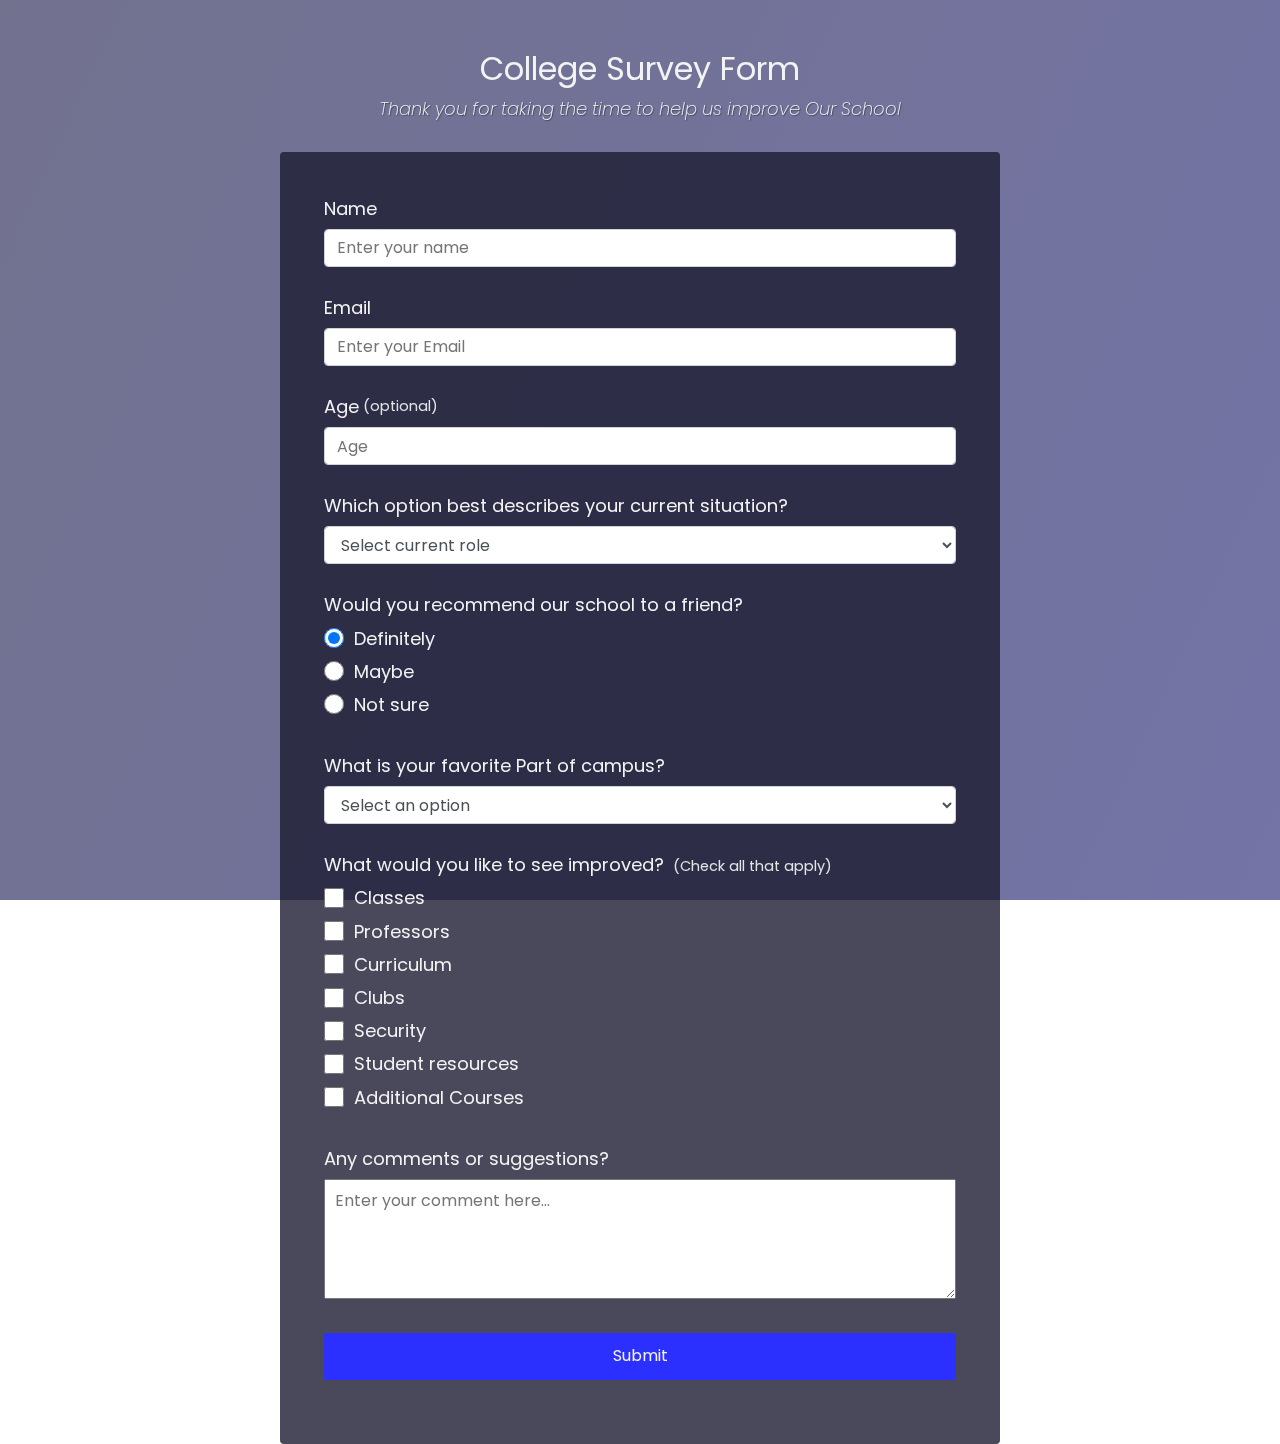
<file: Survey_form/index.html>
<!DOCTYPE html>
<html>
  <head>
    <link rel="stylesheet" href="styles.css" />
  </head>
  <body>
    <div class="container">
      <header class="header">
        <h1 id="title" class="text-center">College Survey Form</h1>
        <p id="description" class="description text-center">
          Thank you for taking the time to help us improve Our School
        </p>
      </header>
      <form id="survey-form">
        <div class="form-group">
          <label id="name-label" for="name">Name</label>
          <input
            type="text"
            name="name"
            id="name"
            class="form-control"
            placeholder="Enter your name"
            required
          />
        </div>
        <div class="form-group">
          <label id="email-label" for="email">Email</label>
          <input
            type="email"
            name="email"
            id="email"
            class="form-control"
            placeholder="Enter your Email"
            required
          />
        </div>
        <div class="form-group">
          <label id="number-label" for="number"
            >Age<span class="clue">(optional)</span></label
          >
          <input
            type="number"
            name="age"
            id="number"
            min="10"
            max="99"
            class="form-control"
            placeholder="Age"
          />
        </div>
        <div class="form-group">
          <p>Which option best describes your current situation?</p>
          <select id="dropdown" name="role" class="form-control" required>
            <option disabled selected value>Select current role</option>
            <option value="part-time-student">Part-time Student</option>
            <option value="full-time-student">Full Time Student</option>
            <option value="work-study">Work study</option>
            <option value="preferNo">Prefer not to say</option>
            <option value="other">Other</option>
          </select>
        </div>

        <div class="form-group">
          <p>Would you recommend our school to a friend?</p>
          <label>
            <input
              name="user-recommend"
              value="definitely"
              type="radio"
              class="input-radio"
              checked
            />Definitely</label
          >
          <label>
            <input
              name="user-recommend"
              value="maybe"
              type="radio"
              class="input-radio"
            />Maybe</label
          >

          <label
            ><input
              name="user-recommend"
              value="not-sure"
              type="radio"
              class="input-radio"
            />Not sure</label
          >
        </div>

        <div class="form-group">
          <p>What is your favorite Part of campus?</p>
          <select id="most-like" name="mostLike" class="form-control" required>
            <option disabled selected value>Select an option</option>
            <option value="quad">Quad</option>
            <option value="ryan-hall">Ryan Hall</option>
            <option value="community-center">Community center</option>
            <option value="library">Library</option>
          </select>
        </div>

        <div class="form-group">
          <p>
            What would you like to see improved?
            <span class="clue">(Check all that apply)</span>
          </p>

          <label
            ><input
              name="prefer"
              value="classes"
              type="checkbox"
              class="input-checkbox"
            />Classes</label
          >
          <label>
            <input
              name="prefer"
              value="Professors"
              type="checkbox"
              class="input-checkbox"
            />Professors</label
          >
          <label
            ><input
              name="prefer"
              value="curriculum"
              type="checkbox"
              class="input-checkbox"
            />Curriculum</label
          >
          <label
            ><input
              name="prefer"
              value="clubs"
              type="checkbox"
              class="input-checkbox"
            />Clubs</label
          >
          <label
            ><input
              name="prefer"
              value="Security"
              type="checkbox"
              class="input-checkbox"
            />Security</label
          >
          <label
            ><input
              name="prefer"
              value="resources"
              type="checkbox"
              class="input-checkbox"
            />Student resources</label
          >
          <label
            ><input
              name="prefer"
              value="additional-courses"
              type="checkbox"
              class="input-checkbox"
            />Additional Courses</label
          >
        </div>

        <div class="form-group">
          <p>Any comments or suggestions?</p>
          <textarea
            id="comments"
            class="input-textarea"
            name="comment"
            placeholder="Enter your comment here..."
          ></textarea>
        </div>

        <div class="form-group">
          <button type="submit" id="submit" class="submit-button">
            Submit
          </button>
        </div>
      </form>
    </div>
  </body>
</html>
</file>
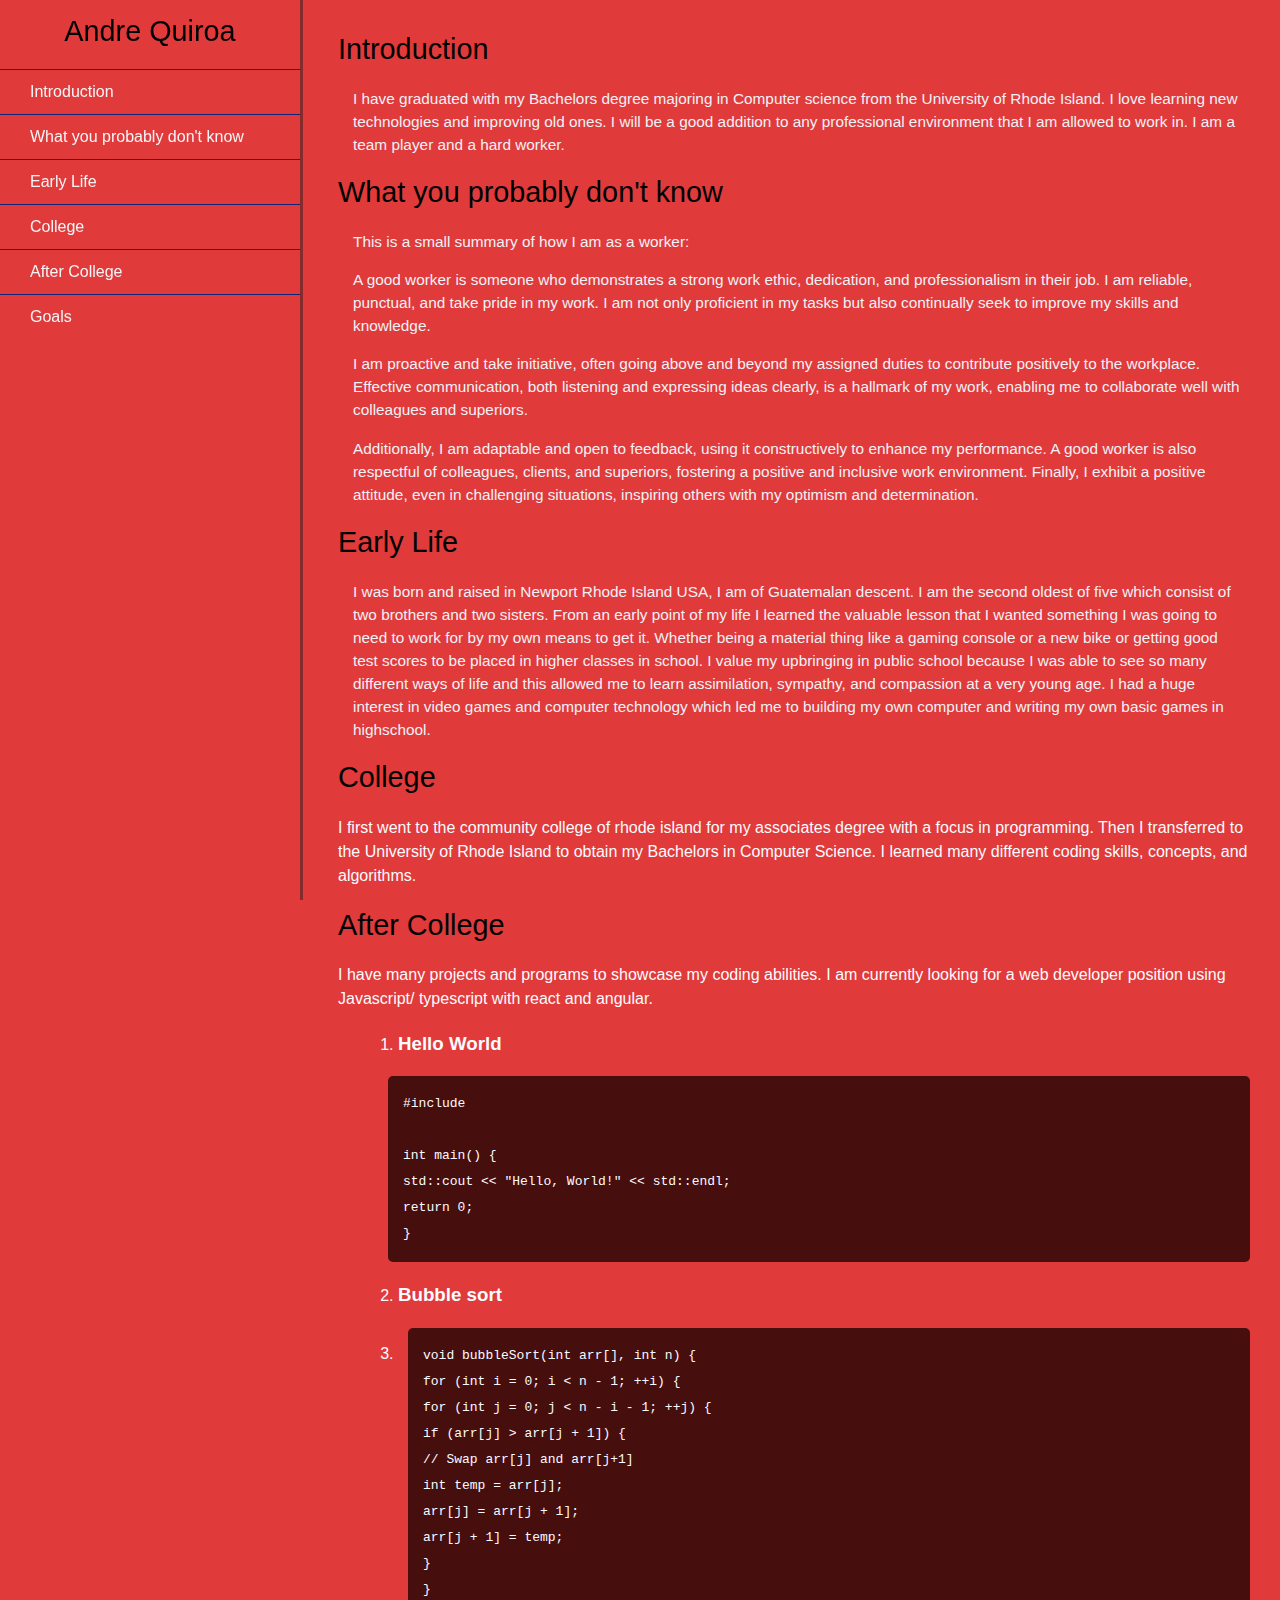
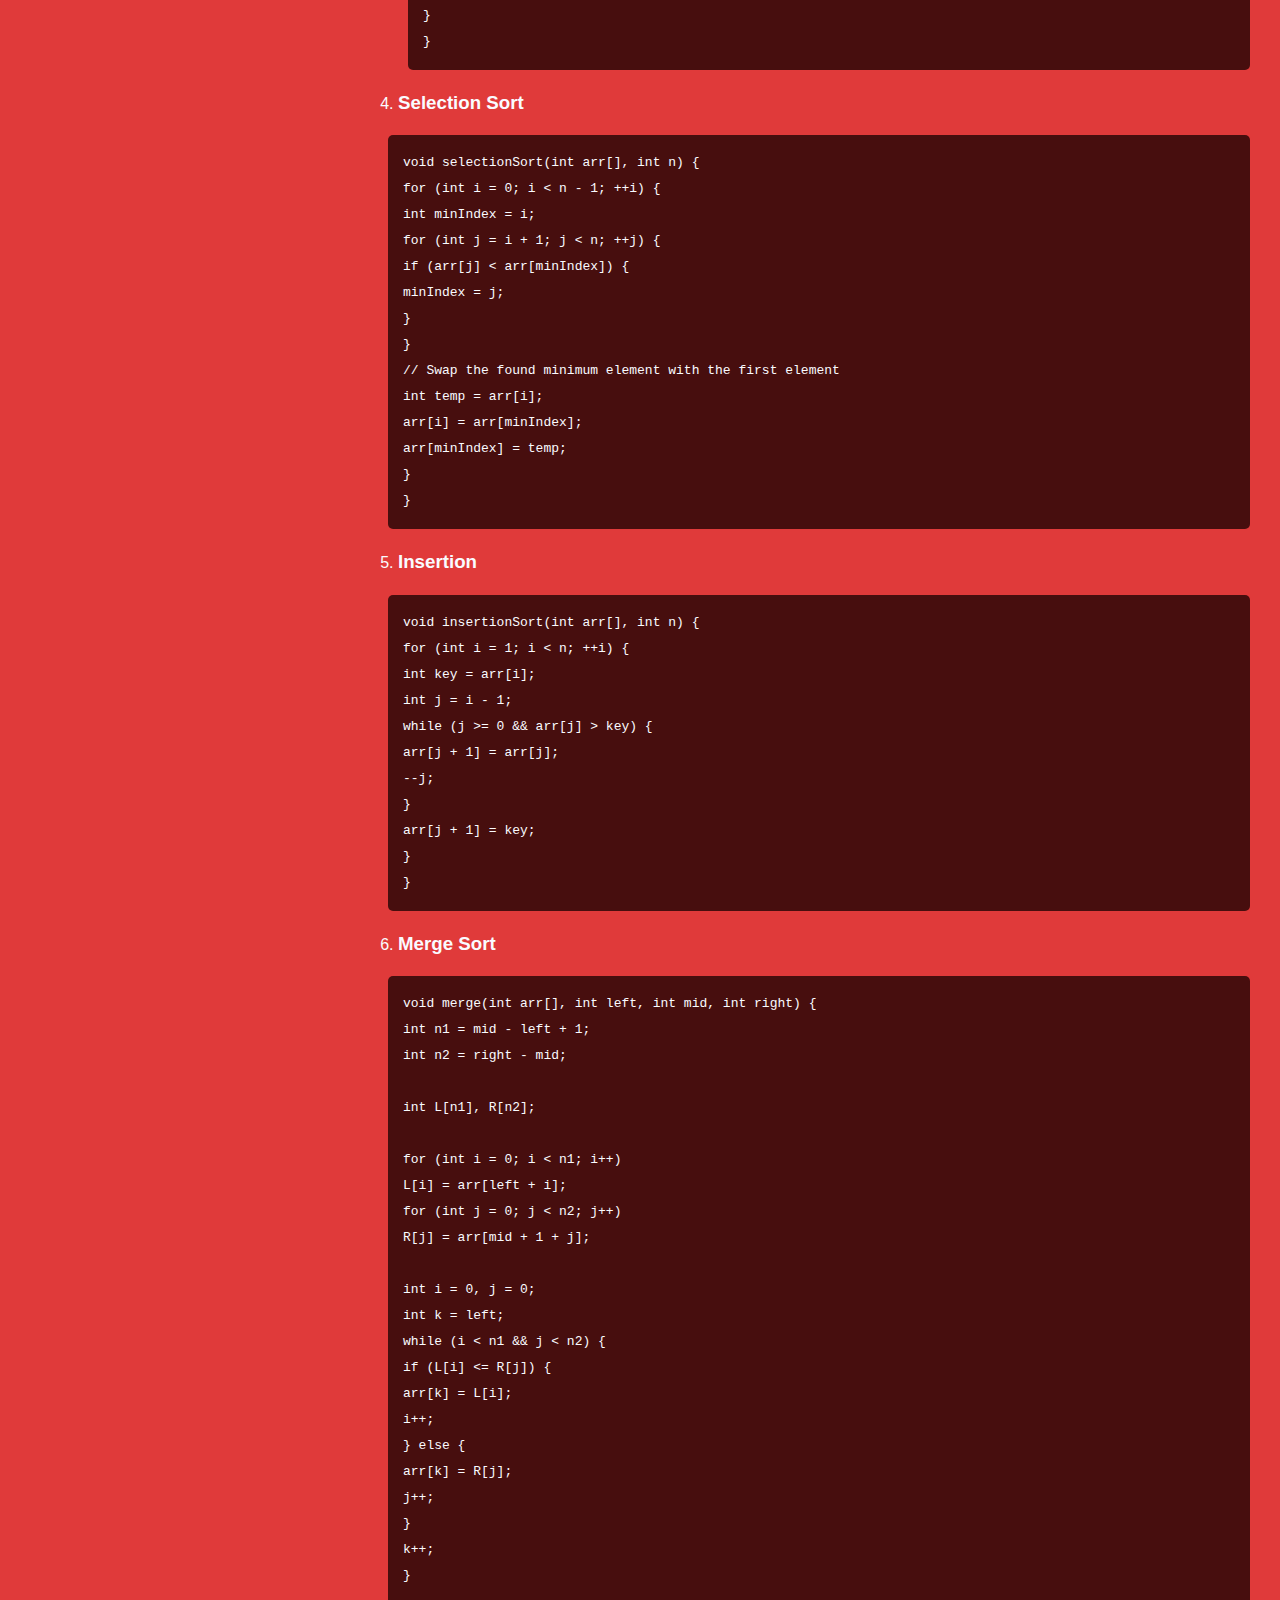
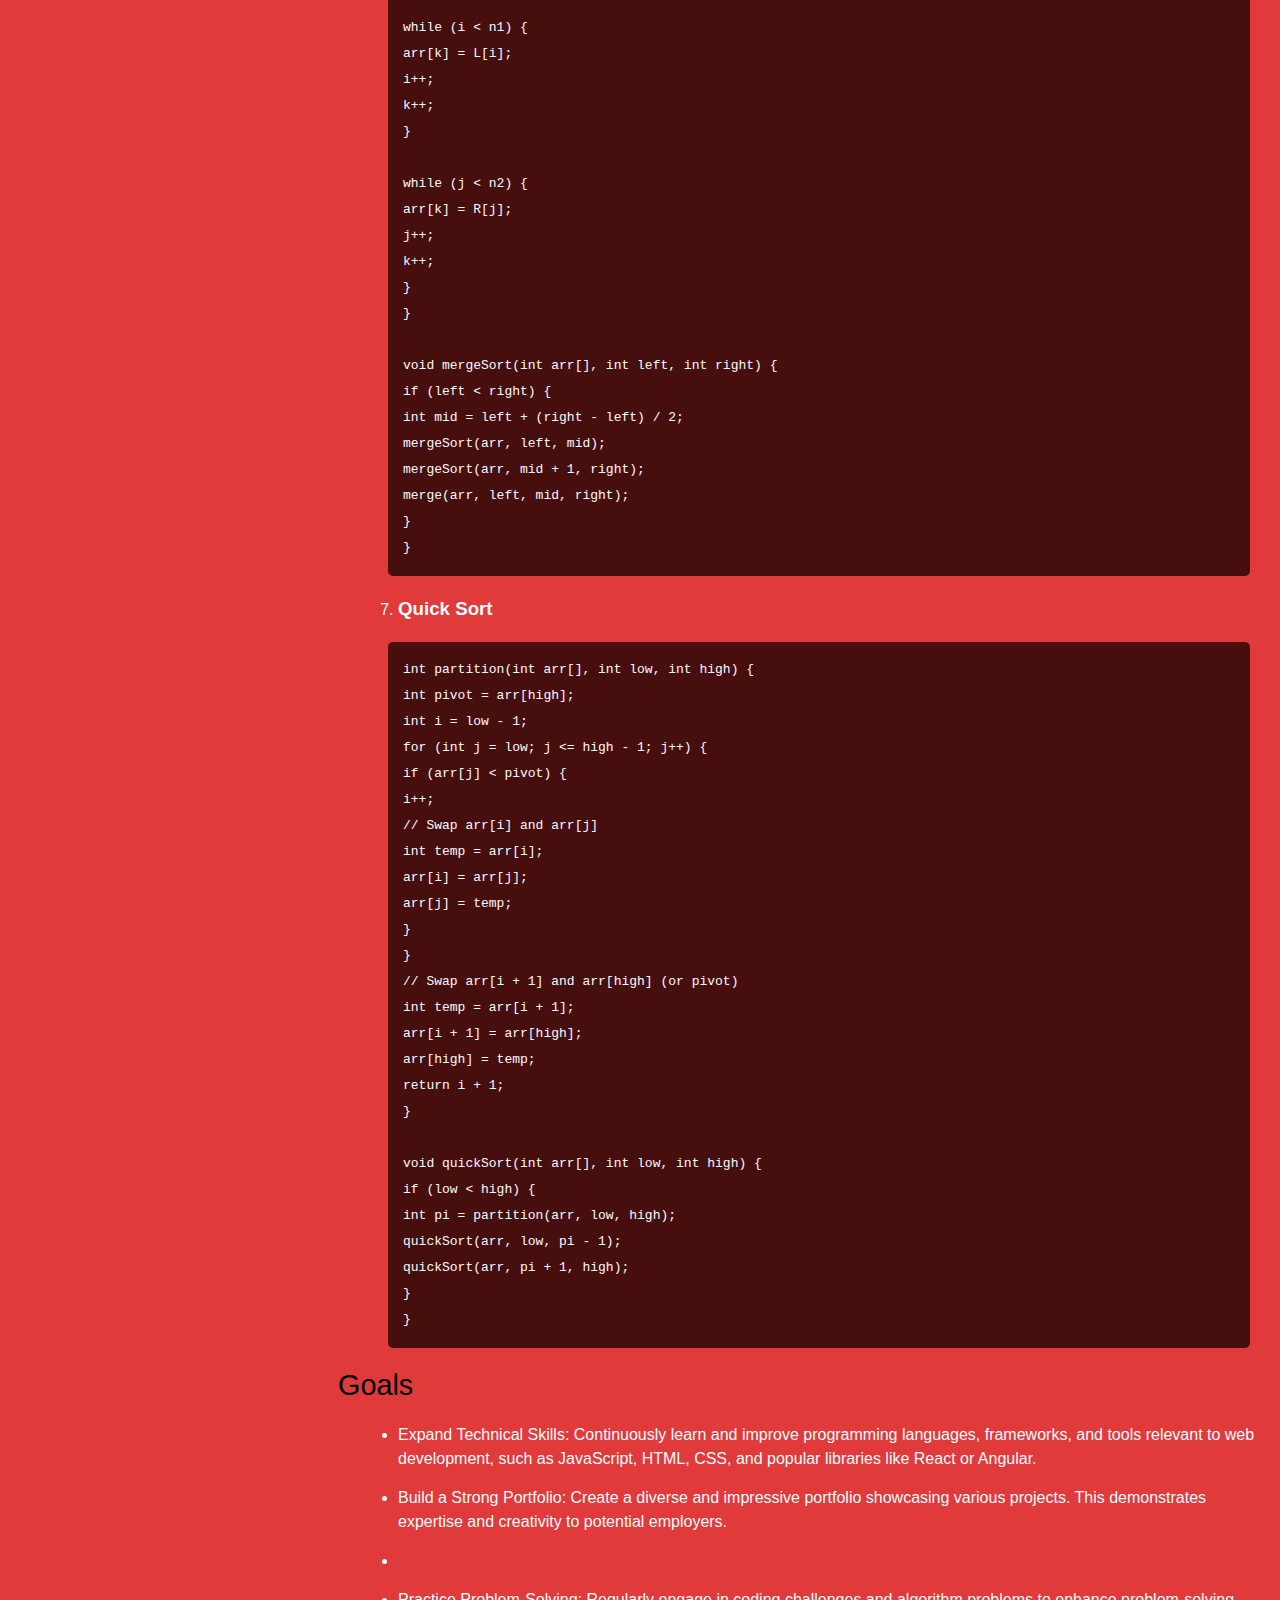
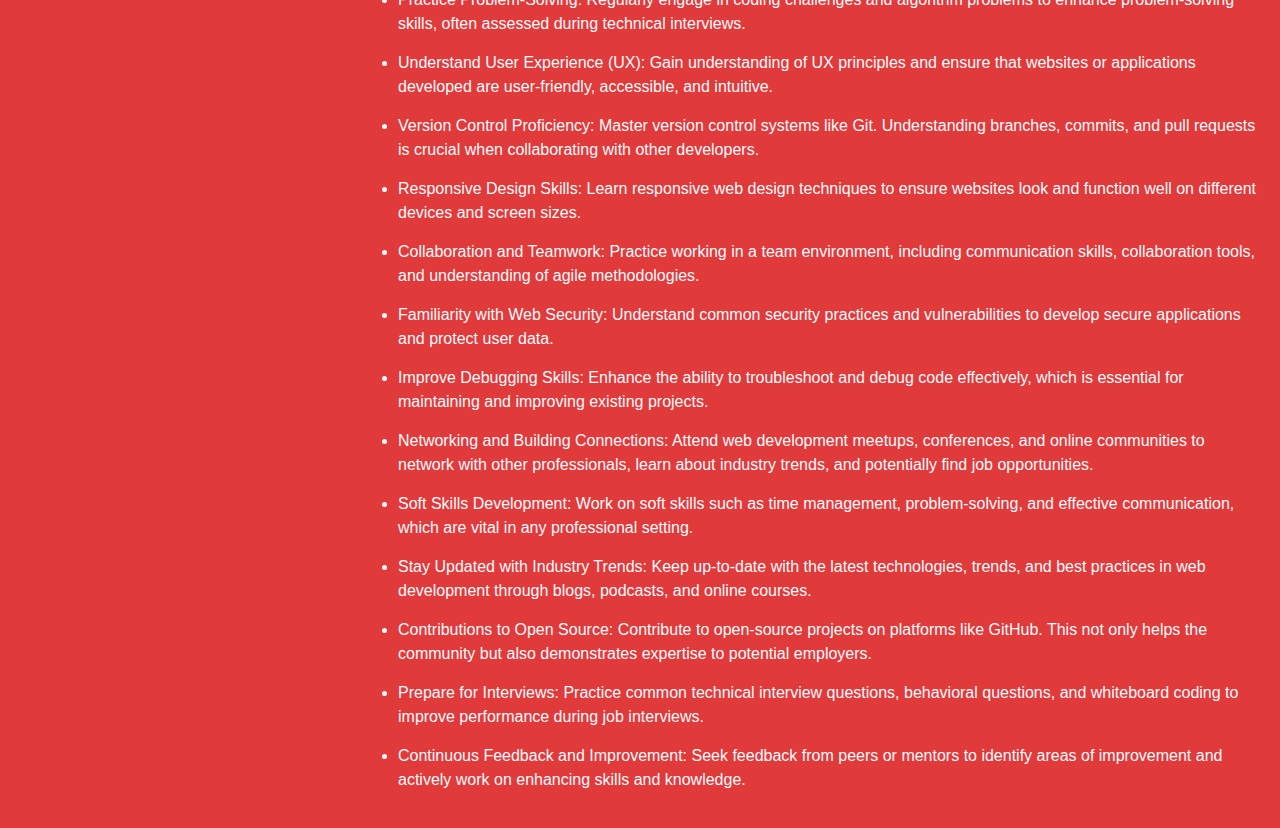
<file: Technical/index.html>
<!DOCTYPE html>
<html>
  <head>
    <link rel="stylesheet" href="styles.css" />
  </head>
  <body>
    <nav id="navbar">
      <header>Andre Quiroa</header>
      <ul>
        <li><a class="nav-link" href="#Introduction">Introduction</a></li>
        <li>
          <a class="nav-link" href="#What_you_probably_don't_know"
            >What you probably don't know</a
          >
        </li>
        <li>
          <a class="nav-link" href="#Early_Life"
            >Early Life</a
          >
        </li>
        <li><a class="nav-link" href="#College">College</a></li>
        <li><a class="nav-link" href="#After_College">After College</a></li>
        <li>
          <a class="nav-link" href="#Goals"
            >Goals</a
          >
        </li>
      </ul>
    </nav>
    <main id="main-doc">
      <section class="main-section" id="Introduction">
        <header>Introduction</header>
        <article>
          <p>
            I have graduated with my Bachelors degree majoring in Computer science from the University of Rhode Island. I love learning new technologies and improving old ones. I will be a good addition to any professional environment that I am allowed to work in. I am a team player and a hard worker. 
          </p>

        </article>
      </section>
      <section class="main-section" id="What_you_probably_don't_know">
        <header>What you probably don't know</header>
        <article>
          <p>This is a small summary of how I am as a worker:</p>
          <p>A good worker is someone who demonstrates a strong work ethic, dedication, and professionalism in their job. I am reliable, punctual, and take pride in my work. I am not only proficient in my tasks but also continually seek to improve my skills and knowledge. 
            <p>I am proactive and take initiative, often going above and beyond my assigned duties to contribute positively to the workplace. Effective communication, both listening and expressing ideas clearly, is a hallmark of my work, enabling me to collaborate well with colleagues and superiors.</p>
<p> Additionally, I am adaptable and open to feedback, using it constructively to enhance my performance. A good worker is also respectful of colleagues, clients, and superiors, fostering a positive and inclusive work environment. Finally, I exhibit a positive attitude, even in challenging situations, inspiring others with my optimism and determination.</p>
        </article>
      </section>
      <section class="main-section" id="Early_Life">
        <header>Early Life</header>
        <article>
          <p>
            I was born and raised in Newport Rhode Island USA, I am of Guatemalan descent. I am the second oldest of five which consist of two brothers and two sisters. From an early point of my life I learned the valuable lesson that I wanted something I was going to need to work for by my own means to get it. Whether being a material thing like a gaming console or a new bike or getting good test scores to be placed in higher classes in school. I value my upbringing in public school because I was able to see so many different ways of life and this allowed me to learn assimilation, sympathy, and compassion at a very young age. I had a huge interest in video games and computer technology which led me to building my own computer and writing my own basic games in highschool.
          </p>
        </article>
      </section>
      <section class="main-section" id="College">
        <header>College</header>
        <p>
          I first went to the community college of rhode island for my associates degree with a focus in programming. Then I transferred to the University of Rhode Island to obtain my Bachelors in Computer Science. I learned many different coding skills, concepts, and algorithms. 
        </p>
      </section>
      <section class="main-section" id="After_College">
        <header>After College</header>
        <p>
          I have many projects and programs to showcase my coding abilities. I am currently looking for a web developer position using Javascript/ typescript with react and angular.
          </p>
          <ol>
          <li><h3>Hello World</h3></li> 
          <code>#include <iostream>

int main() {
    std::cout << "Hello, World!" << std::endl;
    return 0;
}
</code>
<li><h3>Bubble sort</h3><li>
<code>void bubbleSort(int arr[], int n) {
    for (int i = 0; i < n - 1; ++i) {
        for (int j = 0; j < n - i - 1; ++j) {
            if (arr[j] > arr[j + 1]) {
                // Swap arr[j] and arr[j+1]
                int temp = arr[j];
                arr[j] = arr[j + 1];
                arr[j + 1] = temp;
            }
        }
    }
}
</code>
<li><h3>Selection Sort</h3></li>
<code>void selectionSort(int arr[], int n) {
    for (int i = 0; i < n - 1; ++i) {
        int minIndex = i;
        for (int j = i + 1; j < n; ++j) {
            if (arr[j] < arr[minIndex]) {
                minIndex = j;
            }
        }
        // Swap the found minimum element with the first element
        int temp = arr[i];
        arr[i] = arr[minIndex];
        arr[minIndex] = temp;
    }
}
</code>
<li><h3>Insertion</h3></li>
<code>void insertionSort(int arr[], int n) {
    for (int i = 1; i < n; ++i) {
        int key = arr[i];
        int j = i - 1;
        while (j >= 0 && arr[j] > key) {
            arr[j + 1] = arr[j];
            --j;
        }
        arr[j + 1] = key;
    }
}
</code>
<li><h3>Merge Sort</h3></li>
<code>void merge(int arr[], int left, int mid, int right) {
    int n1 = mid - left + 1;
    int n2 = right - mid;

    int L[n1], R[n2];

    for (int i = 0; i < n1; i++)
        L[i] = arr[left + i];
    for (int j = 0; j < n2; j++)
        R[j] = arr[mid + 1 + j];

    int i = 0, j = 0;
    int k = left;
    while (i < n1 && j < n2) {
        if (L[i] <= R[j]) {
            arr[k] = L[i];
            i++;
        } else {
            arr[k] = R[j];
            j++;
        }
        k++;
    }

    while (i < n1) {
        arr[k] = L[i];
        i++;
        k++;
    }

    while (j < n2) {
        arr[k] = R[j];
        j++;
        k++;
    }
}

void mergeSort(int arr[], int left, int right) {
    if (left < right) {
        int mid = left + (right - left) / 2;
        mergeSort(arr, left, mid);
        mergeSort(arr, mid + 1, right);
        merge(arr, left, mid, right);
    }
}
</code>
<li><h3>Quick Sort</h3></li>
<code>int partition(int arr[], int low, int high) {
    int pivot = arr[high];
    int i = low - 1;
    for (int j = low; j <= high - 1; j++) {
        if (arr[j] < pivot) {
            i++;
            // Swap arr[i] and arr[j]
            int temp = arr[i];
            arr[i] = arr[j];
            arr[j] = temp;
        }
    }
    // Swap arr[i + 1] and arr[high] (or pivot)
    int temp = arr[i + 1];
    arr[i + 1] = arr[high];
    arr[high] = temp;
    return i + 1;
}

void quickSort(int arr[], int low, int high) {
    if (low < high) {
        int pi = partition(arr, low, high);
        quickSort(arr, low, pi - 1);
        quickSort(arr, pi + 1, high);
    }
}
</code>
</ol>
      </section>
      <section class="main-section" id="Goals">
        <header>Goals</header>
        <p>
              <ul>
                <li>Expand Technical Skills: Continuously learn and improve programming languages, frameworks, and tools relevant to web development, such as JavaScript, HTML, CSS, and popular libraries like React or Angular.</li>

    <li>Build a Strong Portfolio: Create a diverse and impressive portfolio showcasing various projects. This demonstrates expertise and creativity to potential employers.<li>

    <li>Practice Problem-Solving: Regularly engage in coding challenges and algorithm problems to enhance problem-solving skills, often assessed during technical interviews.</li>

    <li>Understand User Experience (UX): Gain understanding of UX principles and ensure that websites or applications developed are user-friendly, accessible, and intuitive.</li>

    <li>Version Control Proficiency: Master version control systems like Git. Understanding branches, commits, and pull requests is crucial when collaborating with other developers.</li>

    <li>Responsive Design Skills: Learn responsive web design techniques to ensure websites look and function well on different devices and screen sizes.</li>

    <li>Collaboration and Teamwork: Practice working in a team environment, including communication skills, collaboration tools, and understanding of agile methodologies.</li>

    <li>Familiarity with Web Security: Understand common security practices and vulnerabilities to develop secure applications and protect user data.</li>

    <li>Improve Debugging Skills: Enhance the ability to troubleshoot and debug code effectively, which is essential for maintaining and improving existing projects.</li>

    <li>Networking and Building Connections: Attend web development meetups, conferences, and online communities to network with other professionals, learn about industry trends, and potentially find job opportunities.</li>

    <li>Soft Skills Development: Work on soft skills such as time management, problem-solving, and effective communication, which are vital in any professional setting.</li>

    <li>Stay Updated with Industry Trends: Keep up-to-date with the latest technologies, trends, and best practices in web development through blogs, podcasts, and online courses.</li>

    <li>Contributions to Open Source: Contribute to open-source projects on platforms like GitHub. This not only helps the community but also demonstrates expertise to potential employers.</li>

    <li>Prepare for Interviews: Practice common technical interview questions, behavioral questions, and whiteboard coding to improve performance during job interviews.</li>

   <li> Continuous Feedback and Improvement: Seek feedback from peers or mentors to identify areas of improvement and actively work on enhancing skills and knowledge.</li>
          </p>
        </article>
      </section>
    </main>
  </body>
</html>
</file>
<file: Survey_form/styles.css>
@import url('https://fonts.googleapis.com/css?family=Poppins:200i,400&display=swap');

:root {
  --color-white: #f3f3f3;
  --color-darkblue: #434349;
  --color-darkblue-alpha: rgba(27, 27, 50, 0.8);
  --color-green: #2c30ff;
}

*,
*::before,
*::after {
  box-sizing: border-box;
}

body {
  font-family: 'Poppins', sans-serif;
  font-size: 1rem;
  font-weight: 400;
  line-height: 1.4;
  color: var(--color-white);
  margin: 0;
}

/* mobile friendly alternative to using background-attachment: fixed */
body::before {
  content: '';
  position: fixed;
  top: 0;
  left: 0;
  height: 100%;
  width: 100%;
  z-index: -1;
  background: var(--color-darkblue);
  background-image: linear-gradient(
      115deg,
      rgba(125, 125, 160, 0.8),
      rgba(136, 136, 206, 0.7)
    ),
    url(https://www.uri.edu/wp-content/uploads/home/2018/04/CampusAerial.jpg);
  background-size: cover;
  background-repeat: no-repeat;
  background-position: center;
}

h1 {
  font-weight: 400;
  line-height: 1.2;
}

p {
  font-size: 1.125rem;
}

h1,
p {
  margin-top: 0;
  margin-bottom: 0.5rem;
}

label {
  display: flex;
  align-items: center;
  font-size: 1.125rem;
  margin-bottom: 0.5rem;
}

input,
button,
select,
textarea {
  margin: 0;
  font-family: inherit;
  font-size: inherit;
  line-height: inherit;
}

button {
  border: none;
}

.container {
  width: 100%;
  margin: 3.125rem auto 0 auto;
}

@media (min-width: 576px) {
  .container {
    max-width: 540px;
  }
}

@media (min-width: 768px) {
  .container {
    max-width: 720px;
  }
}

.header {
  padding: 0 0.625rem;
  margin-bottom: 1.875rem;
}

.description {
  font-style: italic;
  font-weight: 200;
  text-shadow: 1px 1px 1px rgba(0, 0, 0, 0.4);
}

.clue {
  margin-left: 0.25rem;
  font-size: 0.9rem;
  color: #e4e4e4;
}

.text-center {
  text-align: center;
}

/* form */

form {
  background: var(--color-darkblue-alpha);
  padding: 2.5rem 0.625rem;
  border-radius: 0.25rem;
}

@media (min-width: 480px) {
  form {
    padding: 2.5rem;
  }
}

.form-group {
  margin: 0 auto 1.25rem auto;
  padding: 0.25rem;
}

.form-control {
  display: block;
  width: 100%;
  height: 2.375rem;
  padding: 0.375rem 0.75rem;
  color: #495057;
  background-color: #fff;
  background-clip: padding-box;
  border: 1px solid #ced4da;
  border-radius: 0.25rem;
  transition: border-color 0.15s ease-in-out, box-shadow 0.15s ease-in-out;
}

.form-control:focus {
  border-color: #80bdff;
  outline: 0;
  box-shadow: 0 0 0 0.2rem rgba(21, 50, 82, 0.25);
}

.input-radio,
.input-checkbox {
  display: inline-block;
  margin-right: 0.625rem;
  min-height: 1.25rem;
  min-width: 1.25rem;
}

.input-textarea {
  min-height: 120px;
  width: 100%;
  padding: 0.625rem;
  resize: vertical;
}

.submit-button {
  display: block;
  width: 100%;
  padding: 0.75rem;
  background: var(--color-green);
  color: inherit;
  border-radius: 2px;
  cursor: pointer;
}
</file>
<file: Technical/styles.css>
html,
body {
  min-width: 290px;
  color: #fafbff;
  background-color: #e03a3a;
  font-family: 'Open Sans', Arial, sans-serif;
  line-height: 1.5;
}

#navbar {
  position: fixed;
  min-width: 290px;
  top: 0px;
  left: 0px;
  width: 300px;
  height: 100%;
  border-right: solid;
  border-color: rgba(0, 22, 22, 0.4);
}

header {
  color: black;
  margin: 10px;
  text-align: center;
  font-size: 1.8em;
  font-weight: thin;
}

#main-doc header {
  text-align: left;
  margin: 0px;
}

#navbar ul {
  height: 88%;
  padding: 0;
  overflow-y: auto;
  overflow-x: hidden;
}

#navbar li {
  color: #122377;
  border-top: 1px solid;
  list-style: none;
  position: relative;
  width: 100%;
}

#navbar a {
  display: block;
  padding: 10px 30px;
  color: #f4f4f7;
  text-decoration: none;
  cursor: pointer;
}

#main-doc {
  position: absolute;
  margin-left: 310px;
  padding: 20px;
  margin-bottom: 110px;
}

section article {
  color: #f0f1f7;
  margin: 15px;
  font-size: 0.96em;
}

section li {
  margin: 15px 0px 0px 20px;
}

code {
  display: block;
  text-align: left;
  white-space: pre-line;
  position: relative;
  word-break: normal;
  word-wrap: normal;
  line-height: 2;
  background-color: #470e0e;
  padding: 15px;
  margin: 10px;
  border-radius: 5px;
}

@media only screen and (max-width: 815px) {
  /* For mobile phones: */
  #navbar ul {
    border: 1px solid;
    height: 207px;
  }

  #navbar {
    background-color: rgb(233, 62, 62);
    position: absolute;
    top: 0;
    padding: 0;
    margin: 0;
    width: 100%;
    max-height: 275px;
    border: none;
    z-index: 1;
    border-bottom: 2px solid;
  }

  #main-doc {
    position: relative;
    margin-left: 0px;
    margin-top: 270px;
  }
}

@media only screen and (max-width: 400px) {
  #main-doc {
    margin-left: -10px;
  }

  code {
    margin-left: -20px;
    width: 100%;
    padding: 15px;
    padding-left: 10px;
    padding-right: 45px;
    min-width: 233px;
  }
}
</file>
